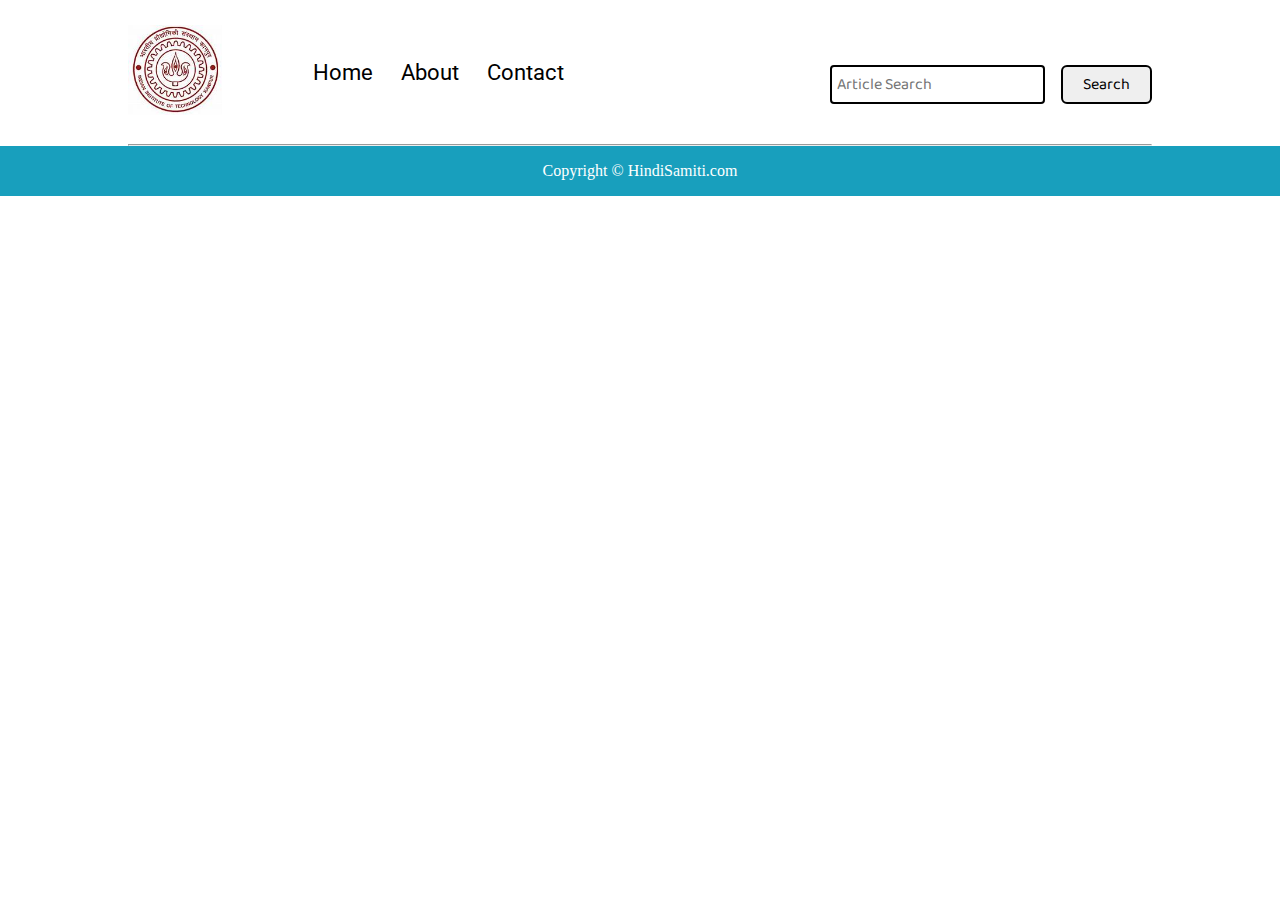
<file: index.html>
<!DOCTYPE html>
<html lang="en">

<head>
    <meta charset="UTF-8">
    <meta name="viewport" content="width=device-width, initial-scale=1.0">
    <link rel="stylesheet" href="utils.css">
    <link rel="stylesheet" href="style.css">
    <link rel="stylesheet" href="mobile.css">
    <title>BLOGPOSTS- HINDI SAMITI</title>
</head>

<body>
    <nav class="navigation max-width-1 m-auto">
        <div class="nav-left">
            <a href="/">
                <span><img src="logo.png" width="94px" alt=""></span>
            </a>
            <ul>
                <li><a href="/">Home</a></li>
                <li><a href="#">About</a></li>
                <li><a href="/contact.html">Contact</a></li>
            </ul>
        </div>
        <div class="nav-right">
            <form action="/search.html" method="get">
                <input class="form-input" type="text" name="query" placeholder="Article Search">
                <button class="btn">Search</button>
            </form>

        </div>

    </nav>
    <div class="max-width-1 m-auto">
        <hr>
    </div>

    <div id = "blogs"></div>

    <div class="footer">
        <p>Copyright &copy; HindiSamiti.com </p>
       
    </div>
    <script>
    function generateCard(title, intro, content) {
        let str = `<div class="m-auto content max-width-1 my-2">
                    <div class="content-left">
                        <h1>${title}</h1>
                        <p><i>${intro}</i></p>
                        <p>${content}</p>
                    </div>
                    <div class="content-right">
                        <img src="home.svg" alt="iBlog">
                    </div>
                </div>`;
        return str;
    }
    let cards = [];
    fetch("https://docs.google.com/spreadsheets/d/1tNgbi1c5LcD7M_2Vh4KnLtTpT-1bmSz1tcyH-zvVqdo/export?format=tsv").then(
        r => r.text()).then(
            t => cards = t.split('\r\n').map(
                (r,idx) => idx == 0 ? '' : generateCard(r.split('\t')[0], r.split('\t')[1], r.split('\t')[2]))).finally( () =>
                    document.querySelector("div#blogs").innerHTML = cards.join('<br>'));
    </script>
</body>

</html>
</file>
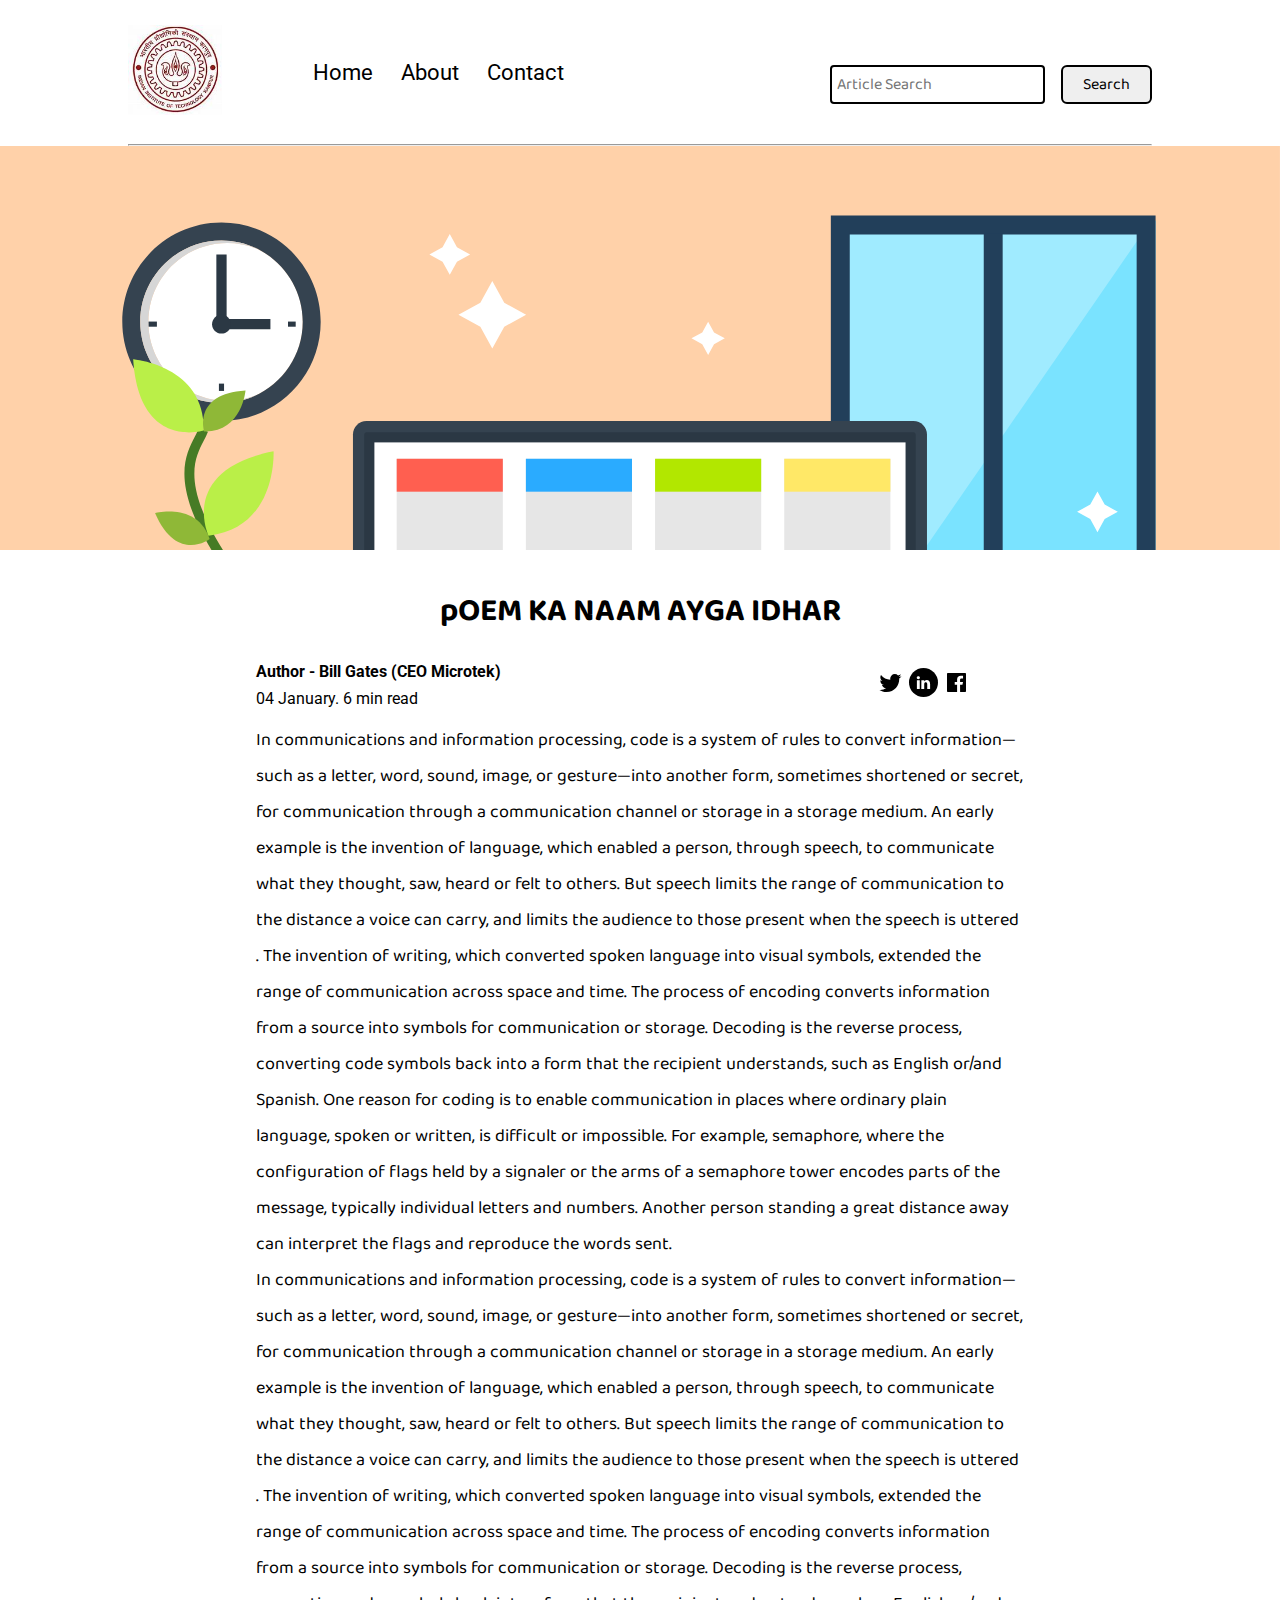
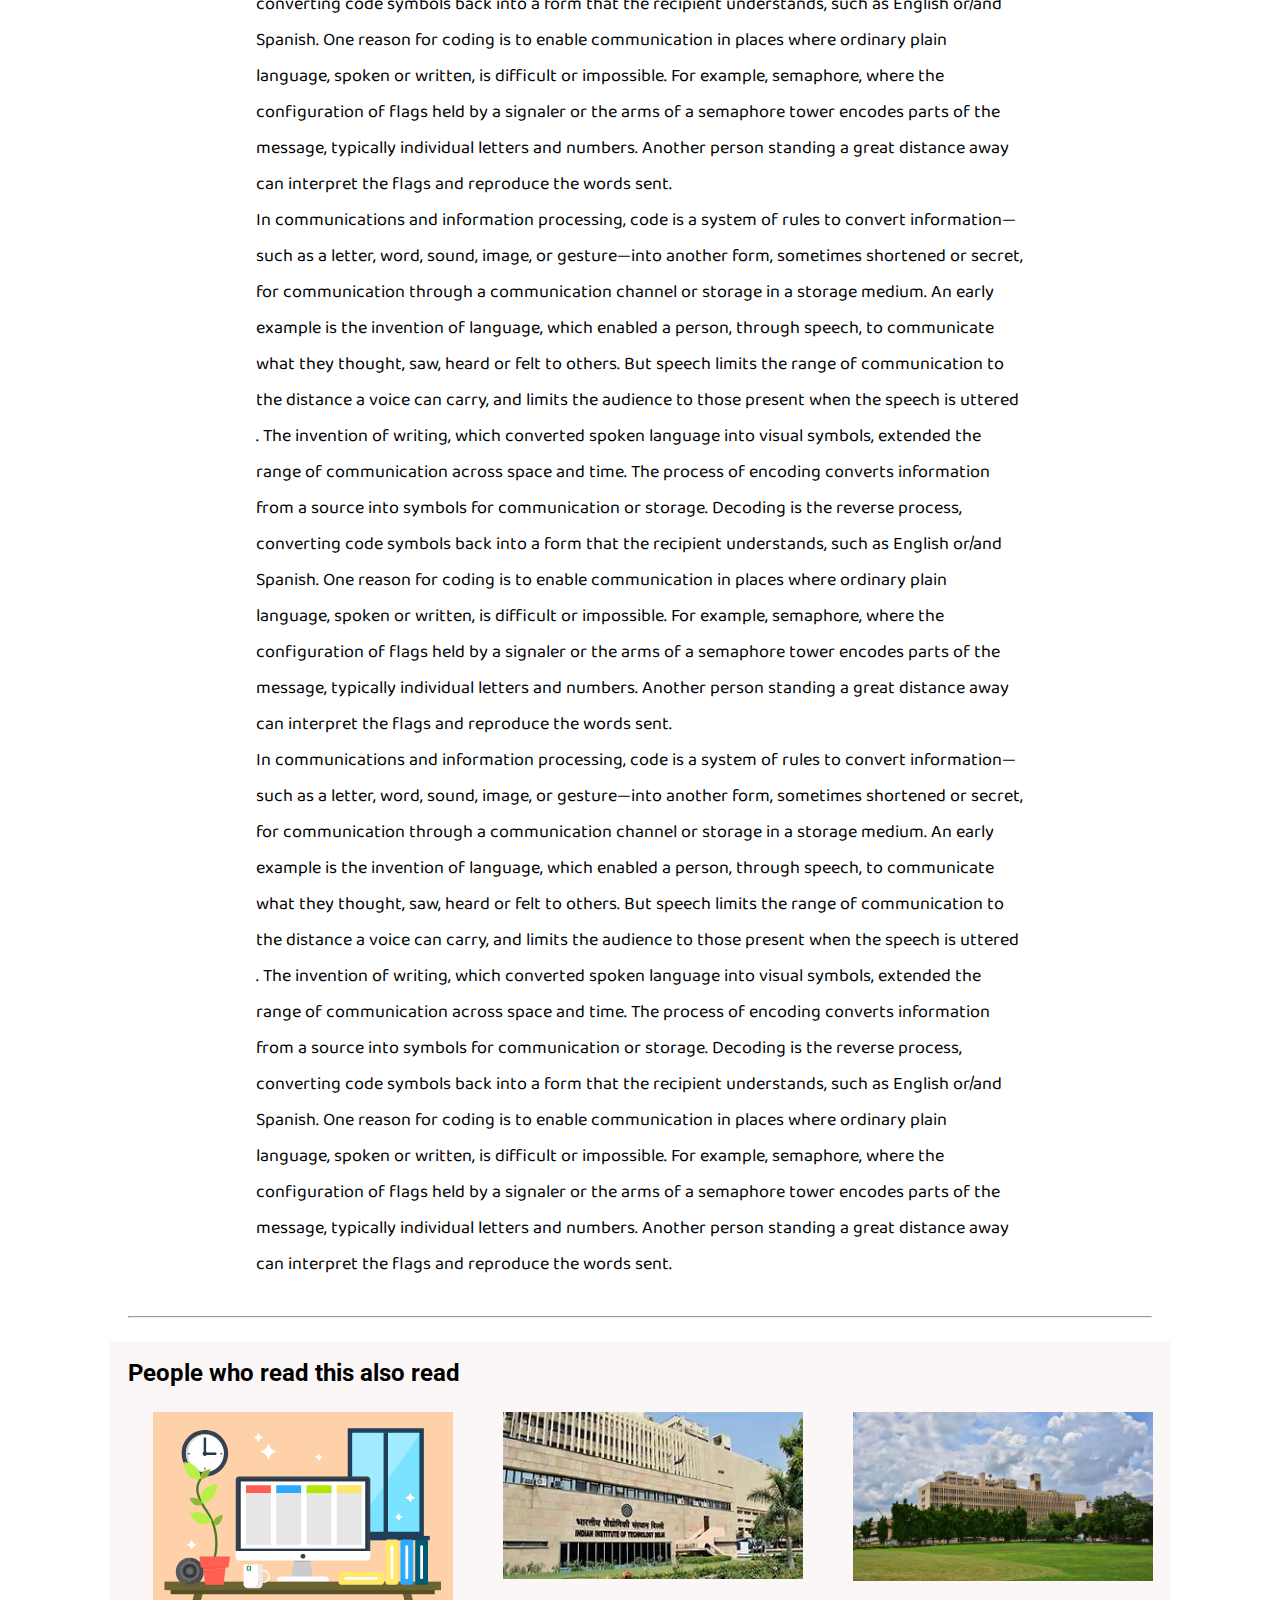
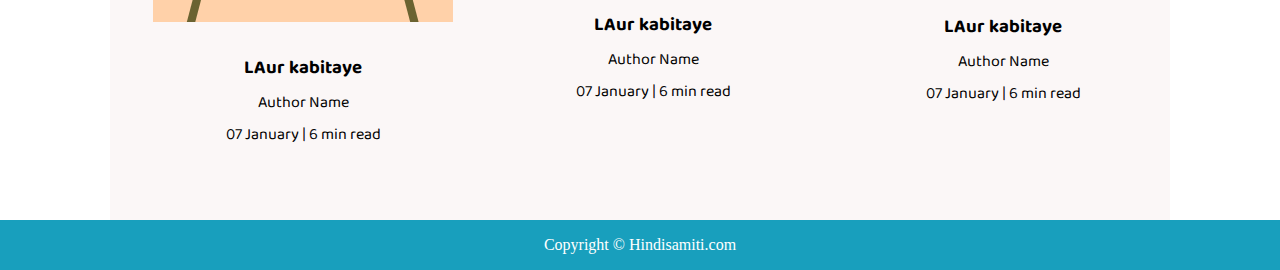
<file: blogpost.html>
<!DOCTYPE html>
<html lang="en">
<head>
    <meta charset="UTF-8">
    <meta name="viewport" content="width=device-width, initial-scale=1.0">
    <link rel="stylesheet" href="utils.css">
    <link rel="stylesheet" href="style.css">
    <link rel="stylesheet" href="blogpost.css">
    <link rel="stylesheet" href="mobile.css">
    <title>BlOGPOST- HINDI SAMITI</title>
</head>
<body>
    <nav class="navigation max-width-1 m-auto">
        <div class="nav-left">
            <a href="/">
                <span><img src="logo.png" width="94px" alt=""></span>
            </a>
            <ul>
                <li><a href="/">Home</a></li>
                <li><a href="#">About</a></li>
                <li><a href="contact.html">Contact</a></li>
            </ul>
        </div>
        <div class="nav-right">
            <form action="search.html" method="get">
                <input class="form-input" type="text" name="query" placeholder="Article Search">
                <button class="btn">Search</button>
            </form>

        </div>

    </nav>
    <div class="max-width-1 m-auto">
        <hr>
    </div>
    <div class="post-img">
        <img src="11.svg" alt="">
    </div>
    <div class="m-auto blog-post-content max-width-2 m-auto my-2">
        <h1 class="font1">pOEM KA NAAM AYGA IDHAR</h1>
        <div class="blogpost-meta">
            <div class="author-info">
                <div>
                <b>
                  Author - Bill Gates (CEO Microtek)
                </b>
                </div>
                <div>04 January. 6 min read</div>
            </div>
            <div class="social">
                <svg width="29" height="29" class="hk"><path d="M22.05 7.54a4.47 4.47 0 0 0-3.3-1.46 4.53 4.53 0 0 0-4.53 4.53c0 .35.04.7.08 1.05A12.9 12.9 0 0 1 5 6.89a5.1 5.1 0 0 0-.65 2.26c.03 1.6.83 2.99 2.02 3.79a4.3 4.3 0 0 1-2.02-.57v.08a4.55 4.55 0 0 0 3.63 4.44c-.4.08-.8.13-1.21.16l-.81-.08a4.54 4.54 0 0 0 4.2 3.15 9.56 9.56 0 0 1-5.66 1.94l-1.05-.08c2 1.27 4.38 2.02 6.94 2.02 8.3 0 12.86-6.9 12.84-12.85.02-.24 0-.43 0-.65a8.68 8.68 0 0 0 2.26-2.34c-.82.38-1.7.62-2.6.72a4.37 4.37 0 0 0 1.95-2.51c-.84.53-1.81.9-2.83 1.13z"></path></svg>

                <svg style="background: black;
                border-radius: 21px;" width="29" height="29" viewBox="0 0 29 29" fill="none" class="hk"><path d="M5 6.36C5 5.61 5.63 5 6.4 5h16.2c.77 0 1.4.61 1.4 1.36v16.28c0 .75-.63 1.36-1.4 1.36H6.4c-.77 0-1.4-.6-1.4-1.36V6.36z"></path><path fill-rule="evenodd" clip-rule="evenodd" d="M10.76 20.9v-8.57H7.89v8.58h2.87zm-1.44-9.75c1 0 1.63-.65 1.63-1.48-.02-.84-.62-1.48-1.6-1.48-.99 0-1.63.64-1.63 1.48 0 .83.62 1.48 1.59 1.48h.01zM12.35 20.9h2.87v-4.79c0-.25.02-.5.1-.7.2-.5.67-1.04 1.46-1.04 1.04 0 1.46.8 1.46 1.95v4.59h2.87v-4.92c0-2.64-1.42-3.87-3.3-3.87-1.55 0-2.23.86-2.61 1.45h.02v-1.24h-2.87c.04.8 0 8.58 0 8.58z" fill="#fff"></path></svg>

                <svg width="29" height="29" class="hk"><path d="M23.2 5H5.8a.8.8 0 0 0-.8.8V23.2c0 .44.35.8.8.8h9.3v-7.13h-2.38V13.9h2.38v-2.38c0-2.45 1.55-3.66 3.74-3.66 1.05 0 1.95.08 2.2.11v2.57h-1.5c-1.2 0-1.48.57-1.48 1.4v1.96h2.97l-.6 2.97h-2.37l.05 7.12h5.1a.8.8 0 0 0 .79-.8V5.8a.8.8 0 0 0-.8-.79"></path></svg>

            </div>
        </div>
         <p class="font1">In communications and information processing, code is a system of rules to convert information—such as a letter, word, sound, image, or gesture—into another form, sometimes shortened or secret, for communication through a communication channel or storage in a storage medium. An early example is the invention of language, which enabled a person, through speech, to communicate what they thought, saw, heard or felt to others. But speech limits the range of communication to the distance a voice can carry, and limits the audience to those present when the speech is uttered . The invention of writing, which converted spoken language into visual symbols, extended the range of communication across space and time.

            The process of encoding converts information from a source into symbols for communication or storage. Decoding is the reverse process, converting code symbols back into a form that the recipient understands, such as English or/and Spanish.
            
            One reason for coding is to enable communication in places where ordinary plain language, spoken or written, is difficult or impossible. For example, semaphore, where the configuration of flags held by a signaler or the arms of a semaphore tower encodes parts of the message, typically individual letters and numbers. Another person standing a great distance away can interpret the flags and reproduce the words sent.</p>
         <p class="font1">In communications and information processing, code is a system of rules to convert information—such as a letter, word, sound, image, or gesture—into another form, sometimes shortened or secret, for communication through a communication channel or storage in a storage medium. An early example is the invention of language, which enabled a person, through speech, to communicate what they thought, saw, heard or felt to others. But speech limits the range of communication to the distance a voice can carry, and limits the audience to those present when the speech is uttered . The invention of writing, which converted spoken language into visual symbols, extended the range of communication across space and time.

            The process of encoding converts information from a source into symbols for communication or storage. Decoding is the reverse process, converting code symbols back into a form that the recipient understands, such as English or/and Spanish.
            
            One reason for coding is to enable communication in places where ordinary plain language, spoken or written, is difficult or impossible. For example, semaphore, where the configuration of flags held by a signaler or the arms of a semaphore tower encodes parts of the message, typically individual letters and numbers. Another person standing a great distance away can interpret the flags and reproduce the words sent.</p>
         <p class="font1">In communications and information processing, code is a system of rules to convert information—such as a letter, word, sound, image, or gesture—into another form, sometimes shortened or secret, for communication through a communication channel or storage in a storage medium. An early example is the invention of language, which enabled a person, through speech, to communicate what they thought, saw, heard or felt to others. But speech limits the range of communication to the distance a voice can carry, and limits the audience to those present when the speech is uttered . The invention of writing, which converted spoken language into visual symbols, extended the range of communication across space and time.

            The process of encoding converts information from a source into symbols for communication or storage. Decoding is the reverse process, converting code symbols back into a form that the recipient understands, such as English or/and Spanish.
            
            One reason for coding is to enable communication in places where ordinary plain language, spoken or written, is difficult or impossible. For example, semaphore, where the configuration of flags held by a signaler or the arms of a semaphore tower encodes parts of the message, typically individual letters and numbers. Another person standing a great distance away can interpret the flags and reproduce the words sent.</p>
         <p class="font1">In communications and information processing, code is a system of rules to convert information—such as a letter, word, sound, image, or gesture—into another form, sometimes shortened or secret, for communication through a communication channel or storage in a storage medium. An early example is the invention of language, which enabled a person, through speech, to communicate what they thought, saw, heard or felt to others. But speech limits the range of communication to the distance a voice can carry, and limits the audience to those present when the speech is uttered . The invention of writing, which converted spoken language into visual symbols, extended the range of communication across space and time.

            The process of encoding converts information from a source into symbols for communication or storage. Decoding is the reverse process, converting code symbols back into a form that the recipient understands, such as English or/and Spanish.
            
            One reason for coding is to enable communication in places where ordinary plain language, spoken or written, is difficult or impossible. For example, semaphore, where the configuration of flags held by a signaler or the arms of a semaphore tower encodes parts of the message, typically individual letters and numbers. Another person standing a great distance away can interpret the flags and reproduce the words sent.</p>
    </div>

    <div class="max-width-1 m-auto"><hr></div>
    <div class="home-articles max-width-1 m-auto font2">
        <h2>People who read this also read</h2>
        <div class="row">

       
        <div class="home-article more-post">
            <div class="home-article-img">
                <img src="11.svg" alt="article">
            </div>
            <div class="home-article-content font1 center">
                <a href="blogpost.html"><h3>LAur kabitaye</h3></a>
                
                <div>Author Name</div>
                <span>07 January | 6 min read</span>
            </div>
        </div>
        <div class="home-article more-post">
            <div class="home-article-img">
                <img src="1.png" alt="article">
            </div>
            <div class="home-article-content font1 center">
                <a href="blogpost.html"><h3>LAur kabitaye</h3></a>
                
                <div>Author Name</div>
                <span>07 January | 6 min read</span>
            </div>
        </div>
        <div class="home-article more-post">
            <div class="home-article-img">
                <img src="2.png" alt="article">
            </div>
            <div class="home-article-content font1 center">
                <a href="blogpost.html"><h3>LAur kabitaye</h3></a>
                
                <div>Author Name</div>
                <span>07 January | 6 min read</span>
            </div>
        </div>
        
    </div>
    </div>

    <div class="footer">
        <p>Copyright &copy; Hindisamiti.com </p>
        
    </div>
</body>
</html>
</file>
<file: utils.css>
@import url("https://fonts.googleapis.com/css2?family=Roboto&display=swap");
@import url("https://fonts.googleapis.com/css2?family=Baloo+Bhaina+2:wght@500&display=swap");
:root { 
  --main-bg-color: #189fbd;
  --font1: "Baloo Bhaina 2", cursive;
  --font2: "Roboto", sans-serif;
}

.center{
  text-align: center
}

.font1 {
  font-family: var(--font1);
}
.font2 {
  font-family: var(--font2);
}

.max-width-1 {
  max-width: 80vw;
}

.max-width-2 {
  max-width: 60vw;
}

.m-auto {
  margin: auto;
}

.mx-1{
  margin-left: 23px;
  margin-right: 23px;
}

.my-2{
  margin-top: 32px;
  margin-bottom: 32px;
}

.btn {
  padding: 0px 20px;
  padding-top: 3px;
  border: 2px solid black;
  border-radius: 6px;
  font-family: var(--font1);
  font-size: 16px;
  cursor: pointer;
  transition: all 0.3s ease-in-out;
}

.btn:hover {
  color: white;
  background: var(--main-bg-color);
}

.form-input {
  padding: 0px 5px;
  padding-top: 3px;
  font-size: 16px;
  border: 2px solid black;
  border-radius: 4px;
  margin: 0 13px;
  font-family: var(--font1);
}

.form-box input, textarea{
  width: 52vw;
  padding: 0px 6px;
  margin: 7px 0;
  font-size: 18px;
  font-family: var(--font1);
  border: 2px solid var(--main-bg-color);
    border-radius: 5px;
}
</file>
<file: style.css>
* {
  margin: 0;
  padding: 0; 
}

.navigation {
  margin-top: 25px;
  font-family: var(--font1);
  /* height: 74px;  */
  display: flex;
  justify-content: space-between;
  align-items: center;
}

.nav-left {
  display: flex;
}

.nav-left span {
  font-size: 35px;
  padding-top: 10px;
}

.nav-left ul {
  display: flex;
  align-items: center;
  margin: 0 77px;
  font-size: 22px;
  padding-bottom: 23px;
}

.nav-left ul li {
  list-style: none;
  margin: 0 14px;
  font-family: var(--font2);
  transition: all 0.3s ease-in-out;
}

.nav-left ul li a {
  text-decoration: none;
  color: black;
}

.nav-left ul li a:hover {
  color: var(--main-bg-color);
  font-weight: bolder;
}

.content {
  height: 100%;
  display: flex;
  margin-top: 32px;
  padding: 9px;
  position: relative;
}

.content::after {
  content: "";
  background-image: url("../img/11.svg");
  position: absolute;
  width: 100%;
  height: inherit;
  opacity: 0.15;
  border-radius: 12px;
}

.content-left {
  font-family: var(--font1);
  display: flex;
  flex-direction: column;
  justify-content: center;
  padding: 49px;
  z-index: 1;
}

.content-right {
  display: flex;
  align-items: center;
  justify-content: center;
}

.content-right img {
  height: 355px;
  border: 2px solid black;
  border-radius: 200px;
}

.home-articles {
  padding: 18px;
  background-color: rgb(248, 239, 239, 0.5);
  margin-top: 23px;
  position: relative;
}

.year-box {
  position: absolute;  
  right: 0px;
  top: 100px;
  width: 234px;
  height: 255px;
  font-size: 18px;
}

.year-box div {
  margin: 12px 0px;
}

.home-article {
  display: flex;
  margin: 25px;
}

.home-article img {
  width: 300px;
}

.home-article-content {
  align-self: center;
  padding: 25px;
}

.home-article-content a {
  text-decoration: none;
  color: black;
}
/* .home-articles{} */
.footer {
  height: 50px;
  background-color: var(--main-bg-color);
  display: flex;
  align-items: center;
  justify-content: center;
  color: white;
  flex-direction: column;
}

.footer a {
  color: white;
}
</file>
<file: mobile.css>
@media screen and (max-width: 1200px) {
  .navigation {
    flex-direction: column;
    margin-bottom: 23px;
  }

  .nav-left {
    flex-direction: column;
    text-align: center;
  }

  .content-right {
    display: none;
  }

  .home-article {
    flex-direction: column;
  }

  .home-article-img {
    text-align: center;
  }

  .year-box {
    top: 25px;
    left: 60vw;
    font-size: 11px;
    display: flex;
  }

  .year-box div {
    padding: 0 3px;
    margin: 0;
  }

  .home-article img {
    width: 70vw;
  }
  .form-input {
    width: 50%;
  }
  .form-box input,
  textarea {
    width: 66vw;
  }
  .row {
    flex-direction: column;
  }
  .social {
    padding: 0;
  }
  .post-img {
    height: auto;
  }
  .adjust-year {
    position: static;
    height: auto;
    padding: 12px 0px;
    display: flex;
    justify-content: flex-end;
    width: 100%;
  }
}
</file>
<file: blogpost.css>
.post-img{
    height: 404px;
    overflow: hidden; 
}
.post-img img{
    width: 100%;
}
.blog-post-content{
    /* background-color: rebeccapurple; */
}
.blog-post-content h1{
    text-align: center;
}
.blog-post-content p{
    font-size: 18px; 
}

.row{
    display: flex;
}
.more-post{
    flex-direction: column; 
    align-items: center;
}
.blogpost-meta{ 
    display: flex;
    justify-content: space-between;
}

.author-info{
    margin: 12px 0;
}
.author-info div{
    padding: 4px 0px;
    font-family: var(--font2);
}
.social{
    padding-right: 53px;
    align-self: center;
    cursor: pointer;
}
</file>
